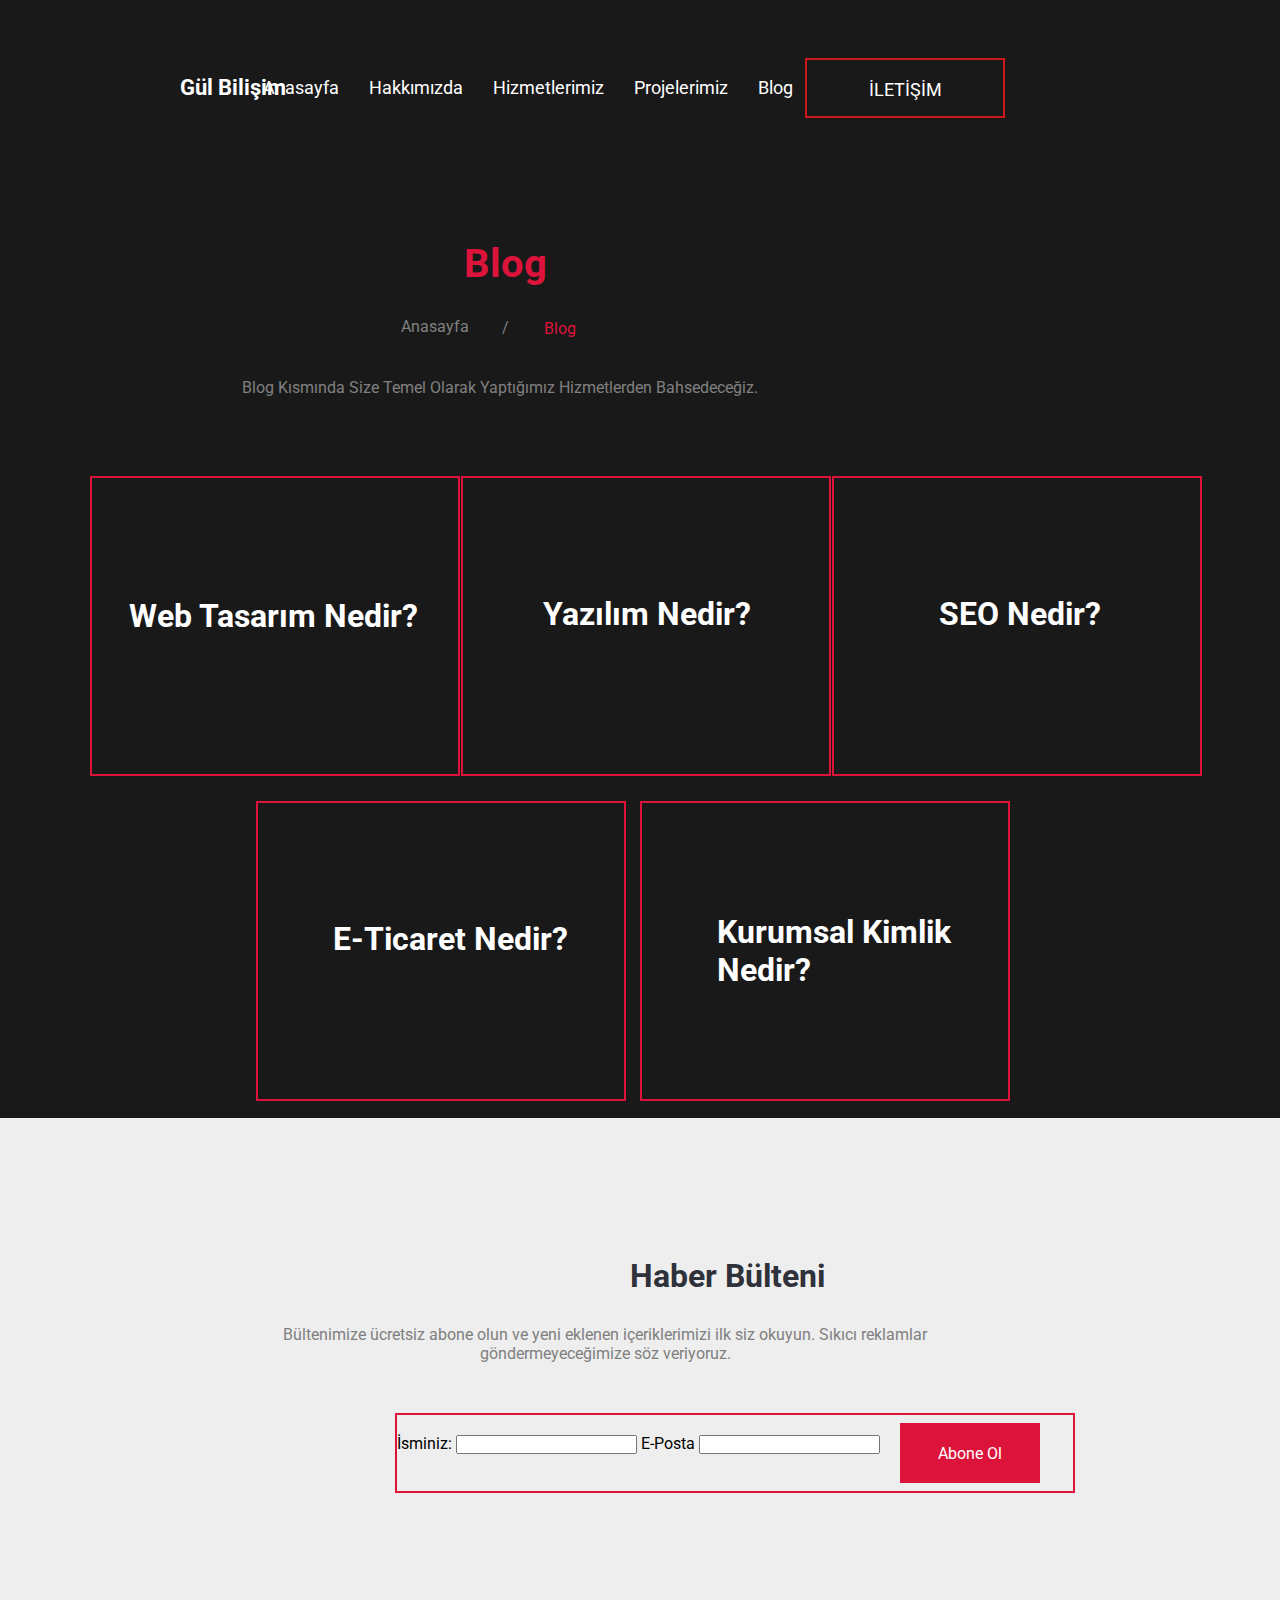
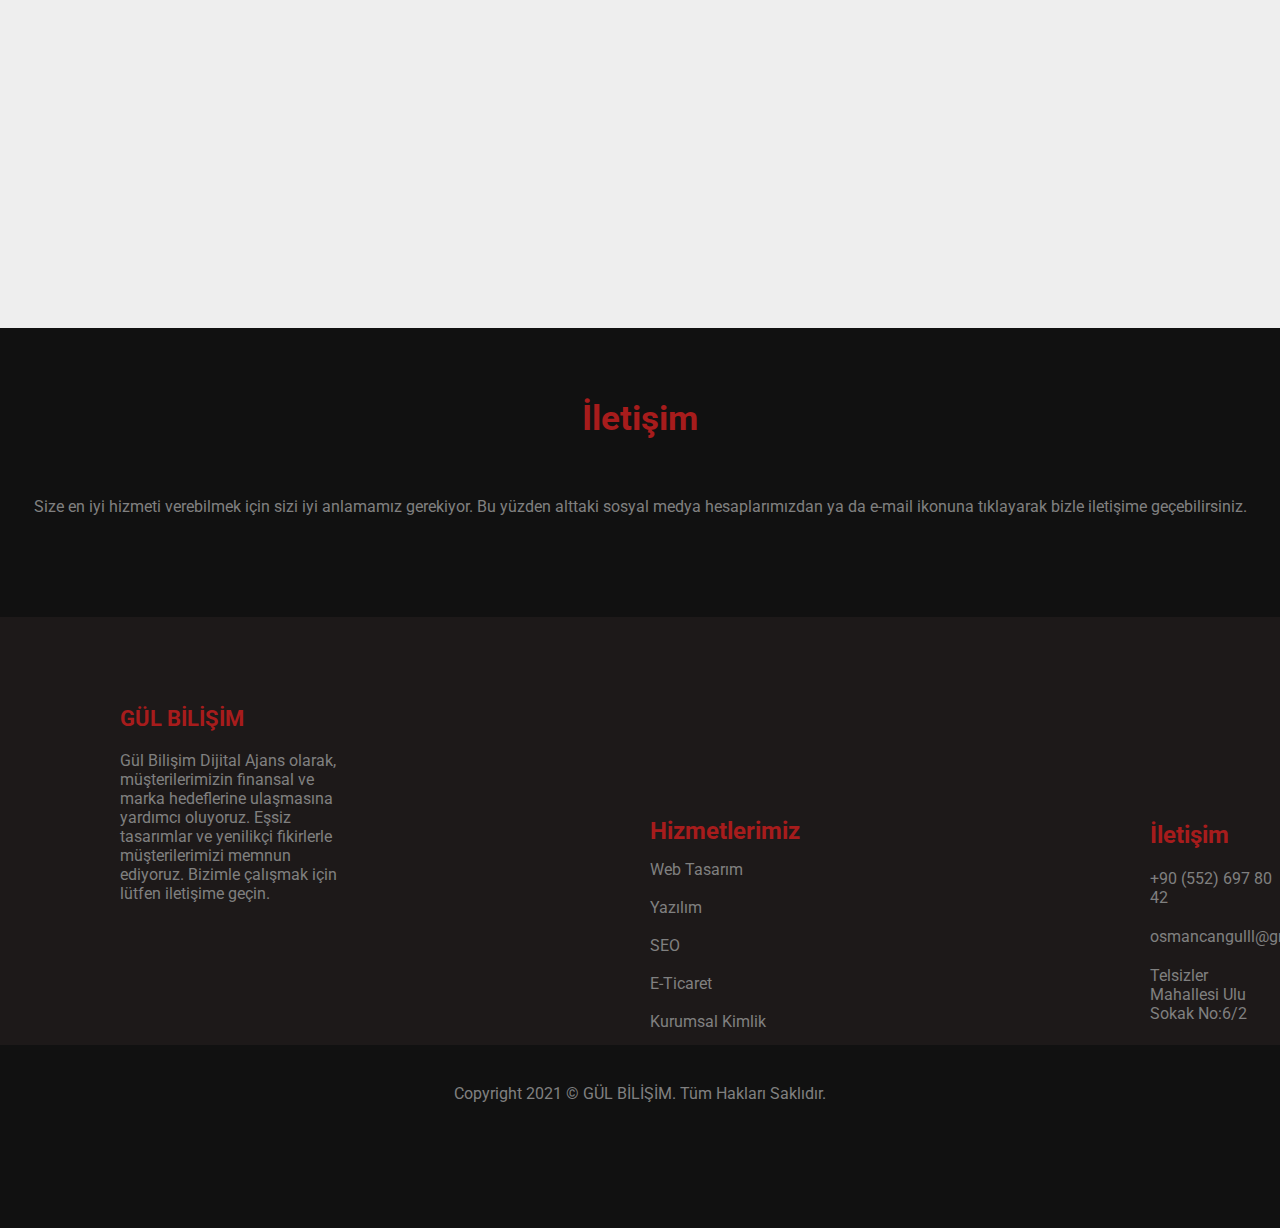
<file: blog.html>
<!DOCTYPE html>
<html>
<head>
	<meta charset="utf-8">
	<meta name="viewport" content="width=device-width, initial-scale=1">
	<title>Gül Bilişim - Blog</title>
	<link rel="stylesheet" href="blog.css">
    <link rel="stylesheet" href="https://use.fontawesome.com/releases/v5.3.1/css/all.css" integrity="sha384-mzrmE5qonljUremFsqc01SB46JvROS7bZs3IO2EmfFsd15uHvIt+Y8vEf7N7fWAU" crossorigin="anonymous">
</head>
<body>
	<div class="main">
		<div class="header">
			<div class="baslik"><a href="#">Gül Bilişim</a></div>
			<div class="menu">
				<ul>
					<li><a href="index.html">Anasayfa</a></li>
					<li><a href="hakkimizda.html">Hakkımızda</a></li>
					<li><a href="hizmetlerimiz.html">Hizmetlerimiz</a></li>
					<li><a href="projeler.html">Projelerimiz</a></li>
					<li><a href="#">Blog</a></li>
				</ul>
			</div>

			<div class="iletisim"> <br>
					<a href="#">İLETİŞİM</a>
					<h1>Blog</h1>
					<p class="p1">Anasayfa</p>
					<p class="p2">/</p>
					<p class="p3">Blog</p>
					<p class="p4">Blog Kısmında Size Temel Olarak Yaptığımız Hizmetlerden  Bahsedeceğiz.</p>
			</div>
		</div>

		<div class="content-blog">
			<div class="box1"> <br>		
				<h1><a href="#">Web Tasarım Nedir?</a></h1>
			</div>

			<div class="box2">	
				<h1><a href="#">Yazılım Nedir?</a></h1>
			</div>

			<div class="box3">
				<h1><a href="#">SEO Nedir?</a></h1>
			</div>

			<div class="box4">
				<h1><a href="#">E-Ticaret Nedir?</a></h1>
			</div>

			<div class="box5">
				<h1><a href="#">Kurumsal Kimlik Nedir?</a></h1>
			</div>
		</div>

		<div class="content-haber-bulteni"> <br>
			<h1>Haber Bülteni</h1>
			<p>Bültenimize ücretsiz abone olun ve yeni eklenen içeriklerimizi ilk siz okuyun. Sıkıcı reklamlar <br> göndermeyeceğimize söz veriyoruz.</p>
			<div class="e-posta">
				<form> <br> 
					<label for="isim">İsminiz:</label>
					<input type="text" name="isim"> 
					<label for="e-posta">E-Posta</label>
					<input type="text" name="e-posta">
				</form>
				<div class="button"> <br>
					<a href="osmancangulll@gmail.com">Abone Ol</a>
				</div>
			</div>
		</div>

		<div class="footer">
            <h1>İletişim</h1> <br> <br>
            <p>Size en iyi hizmeti verebilmek için sizi iyi anlamamız gerekiyor. Bu yüzden alttaki sosyal medya hesaplarımızdan ya da e-mail ikonuna tıklayarak bizle iletişime geçebilirsiniz.</p>
            <div class="insta">
                <a href="#" class="fab fa-instagram"></a>
            </div>
            <div class="twitter">
                <a href="#" class="fab fa-twitter"></a>
            </div>
            <div class="linkedin">
                <a href="#" class="fab fa-linkedin"></a>
            </div>      
            <div class="google">
                <a href="#" class="fab fa-google"></a>
            </div>


            <div class="box6"> <br> 
                    <h1>GÜL BİLİŞİM</h1>
                    <p>Gül Bilişim Dijital Ajans olarak, <br> müşterilerimizin finansal ve <br> marka hedeflerine ulaşmasına <br> yardımcı oluyoruz. Eşsiz <br> tasarımlar ve yenilikçi fikirlerle <br> müşterilerimizi memnun <br> ediyoruz. Bizimle çalışmak için <br> lütfen iletişime geçin.</p>
            </div>

            <div class="box7">
                <h1>Hizmetlerimiz</h1>
                <ul>
                    <li><a href="#">Web Tasarım</a></li> <br>
                    <li><a href="#">Yazılım</a></li> <br> 
                    <li><a href="#">SEO</a></li> <br>
                    <li><a href="#">E-Ticaret</a></li> <br>
                    <li><a href="#">Kurumsal Kimlik</a></li>
                </ul>
            </div>

            <div class="box8">
                <h1>İletişim</h1>
                <p class="p1">+90 (552) 697 80 42</p>
                <p class="p2">osmancangulll@gmail.com</p>
                <p class="p3">Telsizler Mahallesi Ulu Sokak No:6/2</p>
                <div class="insta">
                    <a href="#" class="fab fa-instagram"></a>
                </div>
                <div class="twitter">
                    <a href="#" class="fab fa-twitter"></a>
                </div>
                <div class="linkedin">
                    <a href="#" class="fab fa-linkedin"></a>
                </div>
                <div class="google">
                    <a href="#" class="fab fa-google"></a>
                </div>
            </div>

            <div class="box9"> <br>
                <p>Copyright 2021 © GÜL BİLİŞİM. Tüm Hakları Saklıdır.</p> 
            </div>
	</div>
</body>
</html>
</file>
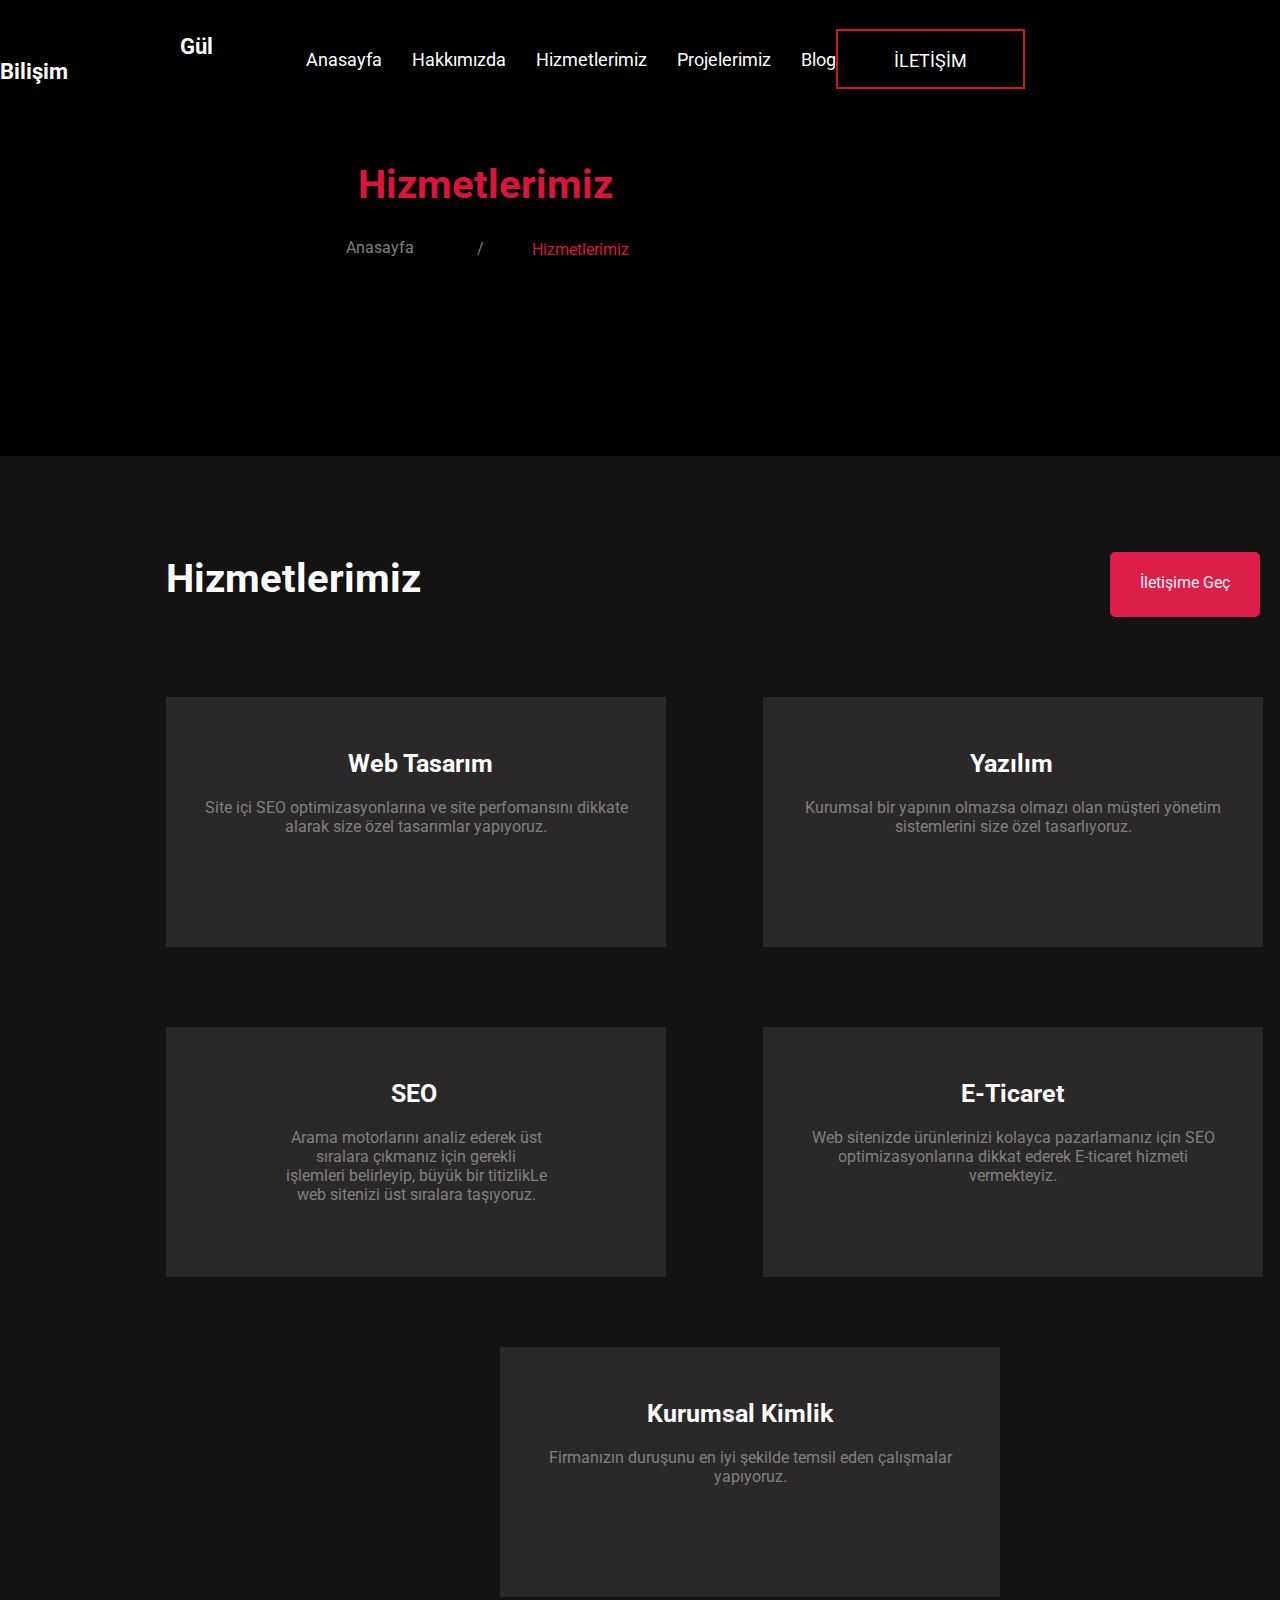
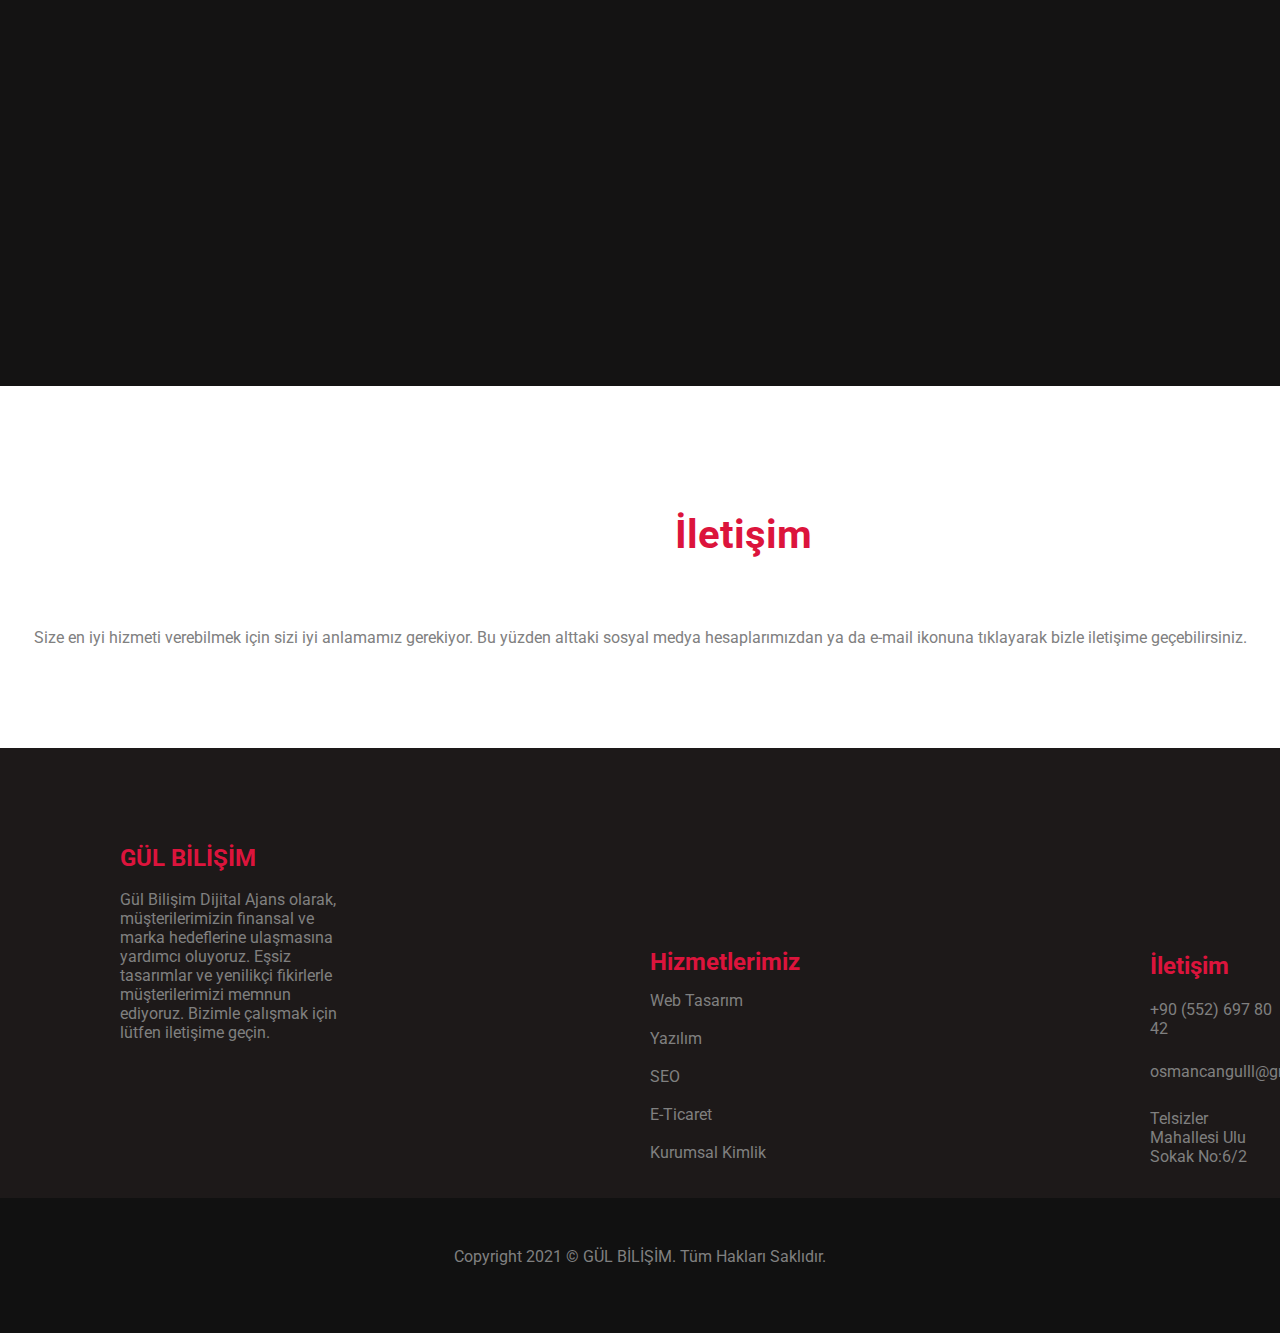
<file: hizmetlerimiz.html>
<!DOCTYPE html>
<html>
<head>
	<meta charset="UTF-8">
    <meta http-equiv="X-UA-Compatible" content="IE=edge">
    <meta name="viewport" content="width=device-width, initial-scale=1.0" >
    <title>Gül Bilişim-Hizmetler</title>
    <link rel="stylesheet" href="hizmetlerimiz.css">
    <link rel="stylesheet" href="https://use.fontawesome.com/releases/v5.3.1/css/all.css" integrity="sha384-mzrmE5qonljUremFsqc01SB46JvROS7bZs3IO2EmfFsd15uHvIt+Y8vEf7N7fWAU" crossorigin="anonymous">
</head>

<body>
	<div class="main">
		<div class="header">
			<div class="baslik"><a href="#">Gül Bilişim</a></div>
			<div class="menu">
				<ul>
					<li><a href="index.html">Anasayfa</a></li>
					<li><a href="hakkimizda.html">Hakkımızda</a></li>
					<li><a href="#">Hizmetlerimiz</a></li>
					<li><a href="projeler.html">Projelerimiz</a></li>
					<li><a href="#">Blog</a></li>
				</ul>
			</div>

			<br>

			<div class="iletisim"> <br> 
				<a href="#">İLETİŞİM</a>
				<h1>Hizmetlerimiz</h1>
				<p class="p1">Anasayfa</p>
				<p class="p2">/</p>
				<p class="p3">Hizmetlerimiz</p>
			</div>
		</div>

		<div class="content"> <br> 
			<h1>Hizmetlerimiz</h1> 
			<div class="button"> <br>
				<a href="#">İletişime Geç</a>
			</div>

			<div class="box1">
				<h1>Web Tasarım</h1>
				<p>Site içi SEO optimizasyonlarına ve site perfomansını dikkate <br> alarak size özel tasarımlar yapıyoruz.</p>
			</div>

			<div class="box2">
				<h1>Yazılım</h1>
				<p>Kurumsal bir yapının olmazsa olmazı olan müşteri yönetim <br> sistemlerini  size özel tasarlıyoruz.</p>
			</div>

			<div class="box3">
				<h1>SEO</h1>
				<p>	
					Arama motorlarını analiz ederek üst <br>
					sıralara çıkmanız için gerekli <br>
					işlemleri belirleyip, büyük bir titizlikLe <br>
					web sitenizi üst sıralara taşıyoruz.
				</p>
			</div>

			<div class="box4">
				<h1>E-Ticaret</h1>
				<p>Web sitenizde ürünlerinizi kolayca pazarlamanız için SEO <br> optimizasyonlarına dikkat ederek E-ticaret hizmeti <br> vermekteyiz.</p>
			</div>

			<div class="box5">
				<h1>Kurumsal Kimlik</h1>
				<p>Firmanızın duruşunu en iyi şekilde temsil eden çalışmalar <br> yapıyoruz.</p>
			</div>
		</div>

		<div class="footer"> <br> <br> <br> <br> <br>
            <h1>İletişim</h1>
            <p>Size en iyi hizmeti verebilmek için sizi iyi anlamamız gerekiyor. Bu yüzden alttaki sosyal medya hesaplarımızdan ya da e-mail ikonuna tıklayarak bizle iletişime geçebilirsiniz.</p>
            <div class="insta">
                <a href="#" class="fab fa-instagram"></a>
            </div>

            <div class="twitter">
                <a href="#" class="fab fa-twitter"></a>
            </div>

            <div class="linkedin">
                <a href="#" class="fab fa-linkedin"></a>
            </div>

            <div class="google">
                <a href="#" class="fab fa-google"></a>
            </div>

            <div class="box6"> <br> <br>  <br> <br>
                    <h1>GÜL BİLİŞİM</h1>
                    <p>Gül Bilişim Dijital Ajans olarak, <br> müşterilerimizin finansal ve <br> marka hedeflerine ulaşmasına <br> yardımcı oluyoruz. Eşsiz <br> tasarımlar ve yenilikçi fikirlerle <br> müşterilerimizi memnun <br> ediyoruz. Bizimle çalışmak için <br> lütfen iletişime geçin.</p>
            </div>

            <div class="box7">
                <h1>Hizmetlerimiz</h1>
                <ul>
                    <li><a href="#">Web Tasarım</a></li> <br>
                    <li><a href="#">Yazılım</a></li> <br> 
                    <li><a href="#">SEO</a></li> <br>
                    <li><a href="#">E-Ticaret</a></li> <br>
                    <li><a href="#">Kurumsal Kimlik</a></li>
                </ul>
            </div>

            <div class="box8">
                <h1>İletişim</h1>
                <p class="p1">+90 (552) 697 80 42</p>
                <p class="p2">osmancangulll@gmail.com</p>
                <p class="p3">Telsizler Mahallesi Ulu Sokak No:6/2</p>
                <div class="insta">
                    <a href="#" class="fab fa-instagram"></a>
                </div>
                <div class="twitter">
                    <a href="#" class="fab fa-twitter"></a>
                </div>
                <div class="linkedin">
                    <a href="#" class="fab fa-linkedin"></a>
                </div>
                <div class="google">
                    <a href="#" class="fab fa-google"></a>
                </div>
            </div>

            <div class="box9"> <br>
                <p>Copyright 2021 © GÜL BİLİŞİM. Tüm Hakları Saklıdır.</p> 
            </div>
        </div>

	</div>
</body>
</file>
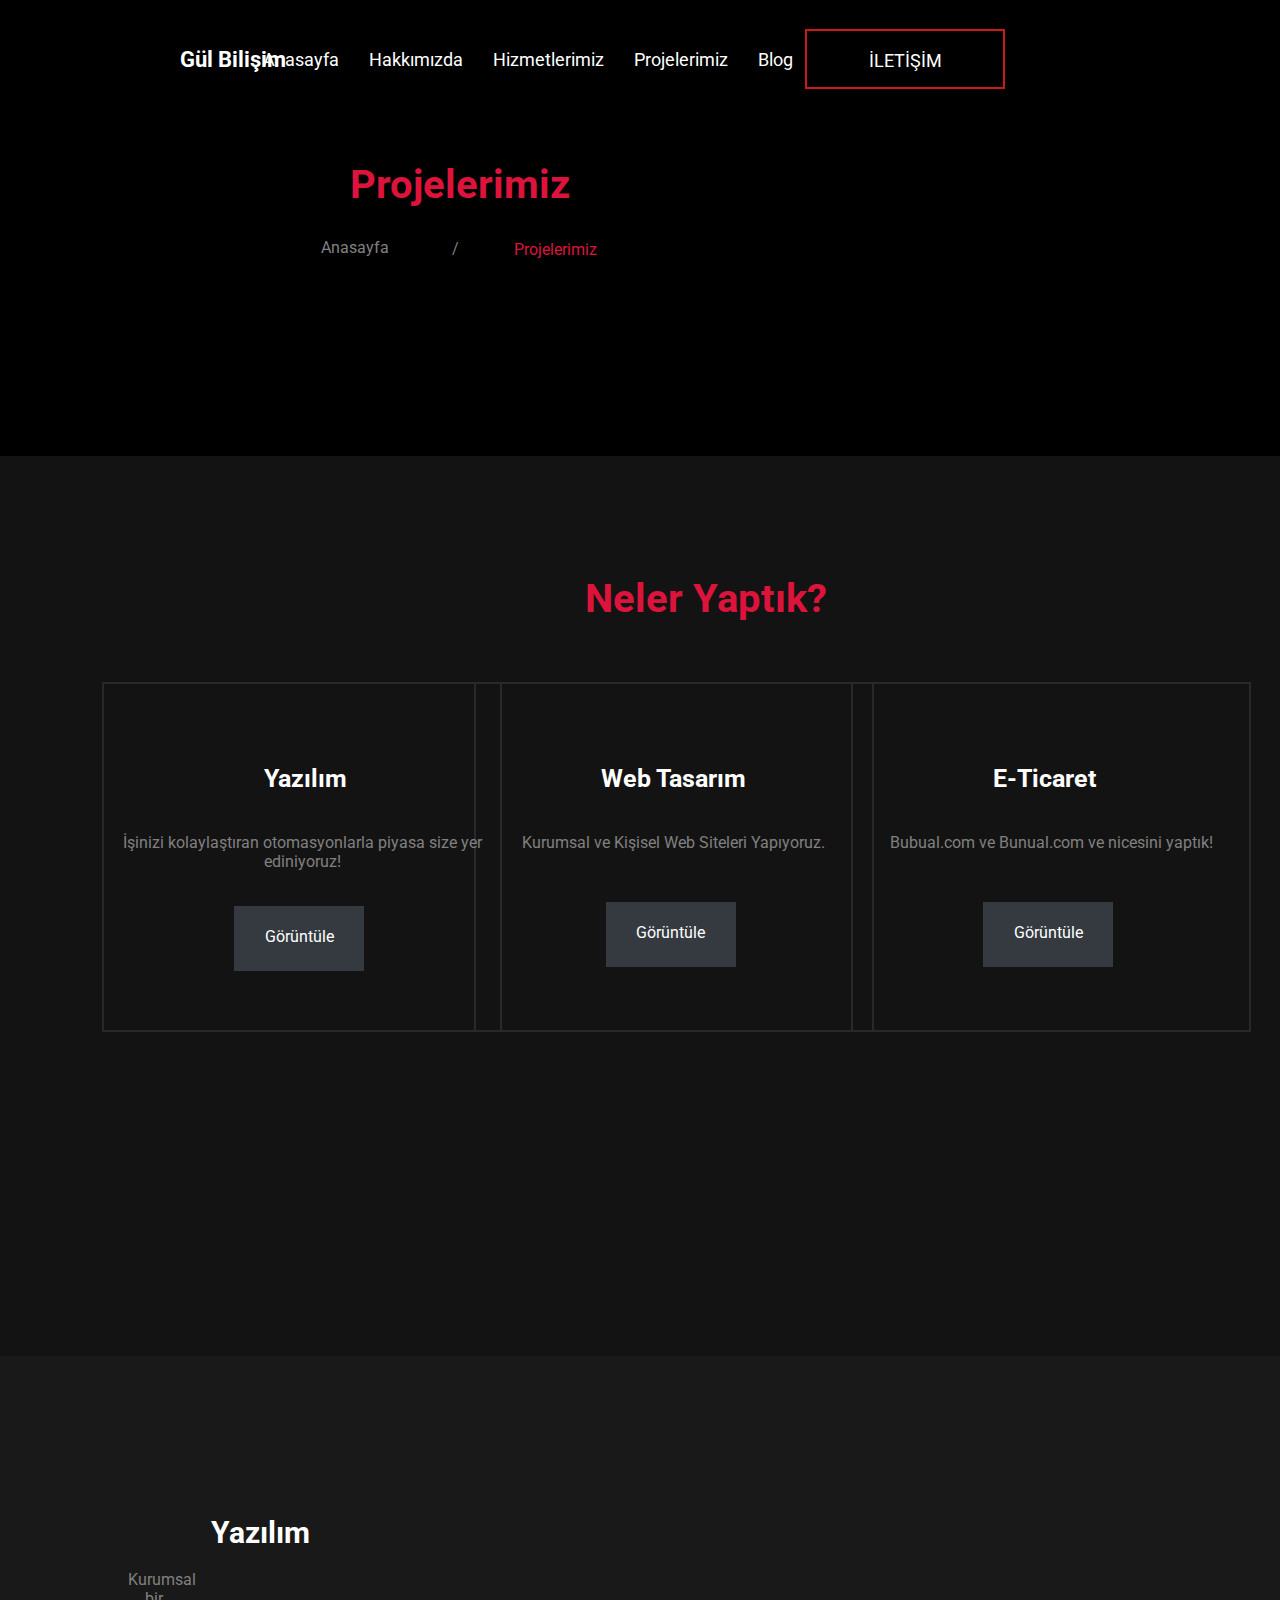
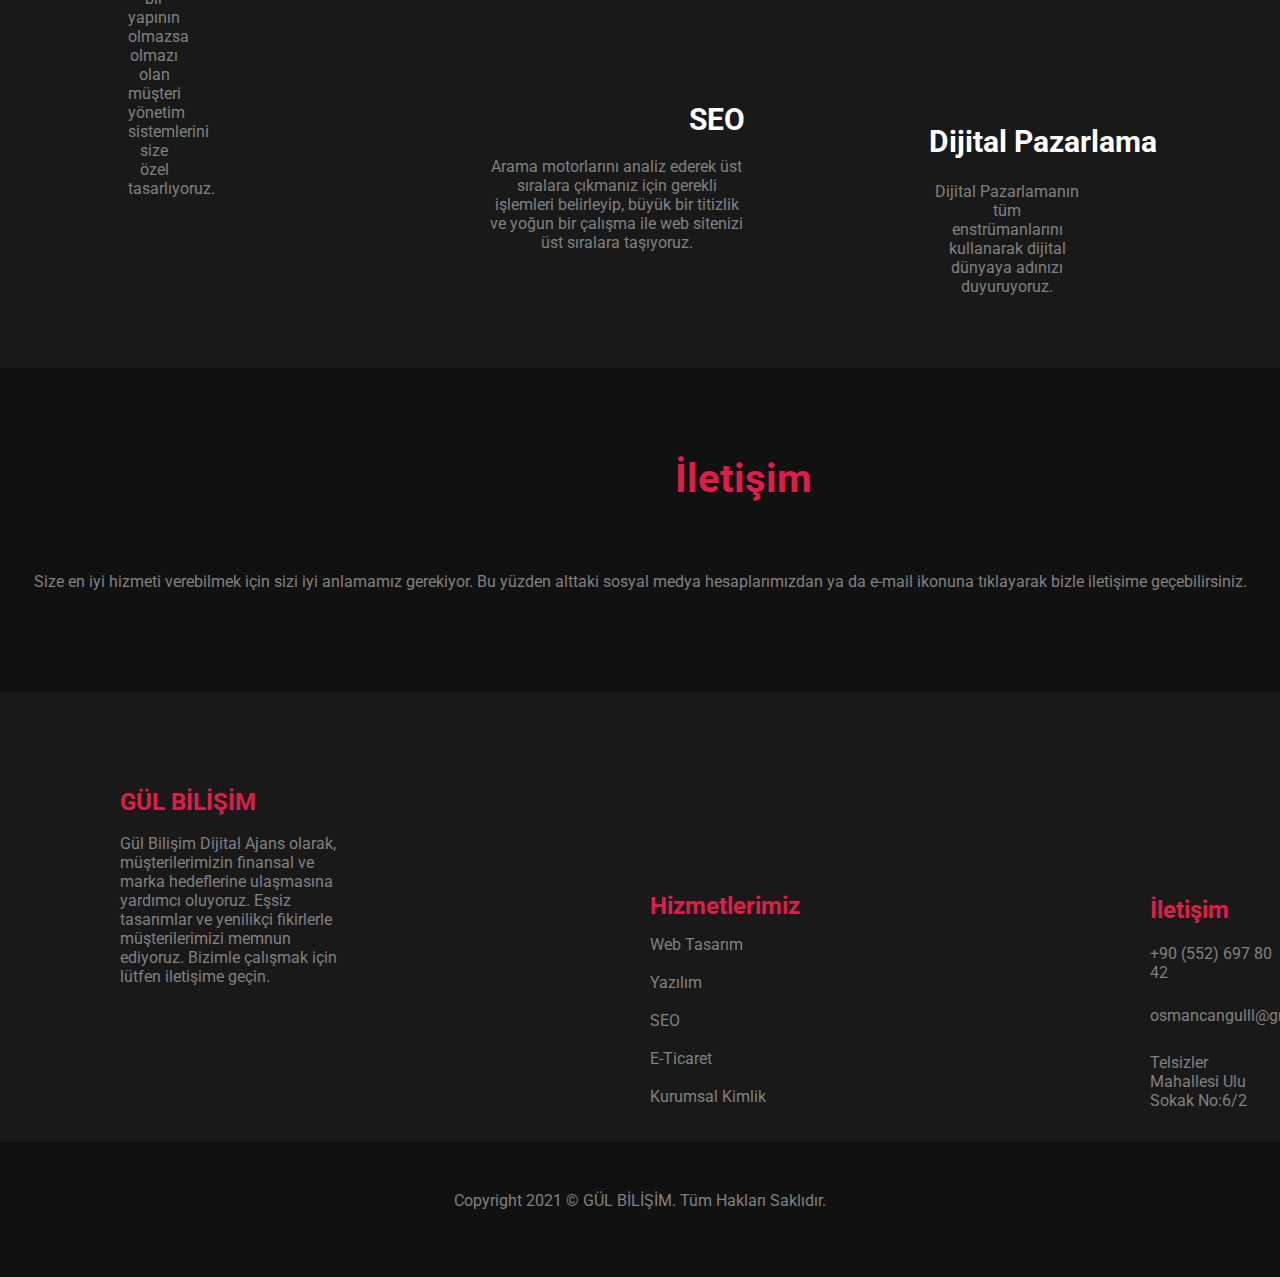
<file: projeler.html>
<!DOCTYPE html>
<html>
<head>
	<meta charset="utf-8">
	<meta name="viewport" content="width=device-width, initial-scale=1">
	<title>Gül Bilişim - Projeler</title>
	<link rel="stylesheet" href="projeler.css">
    <link rel="stylesheet" href="https://use.fontawesome.com/releases/v5.3.1/css/all.css" integrity="sha384-mzrmE5qonljUremFsqc01SB46JvROS7bZs3IO2EmfFsd15uHvIt+Y8vEf7N7fWAU" crossorigin="anonymous">
</head>
<body>
	<div class="main">
		<div class="header">
			<div class="baslik"><a href="#">Gül Bilişim</a></div>
			<div class="menu">
				<ul>
					<li><a href="index.html">Anasayfa</a></li>
					<li><a href="hakkimizda.html">Hakkımızda</a></li>
					<li><a href="hizmetlerimiz.html">Hizmetlerimiz</a></li>
					<li><a href="#">Projelerimiz</a></li>
					<li><a href="#">Blog</a></li>
				</ul>
			</div>

			<div class="iletisim"> <br>
				<a href="#">İLETİŞİM</a>
				<h1>Projelerimiz</h1>
				<p class="p1">Anasayfa</p>
				<p class="p2">/</p>
				<p class="p3">Projelerimiz</p>
			</div>
		</div>

		<div class="content-neler-yaptık"> <br>
			<h1>Neler Yaptık?</h1>

			<div class="box1">
				<h1>Yazılım</h1>
				<p>İşinizi kolaylaştıran otomasyonlarla piyasa size yer ediniyoruz!</p>	
				<div class="button_1">	<br>
					<a href="#">Görüntüle</a>
				</div>
			</div>

			<div class="box2">
				<h1>Web Tasarım</h1>
				<p>Kurumsal ve Kişisel Web Siteleri Yapıyoruz.</p>
				<div class="button_2"> <br>
					<a href="#">Görüntüle</a>
				</div>
			</div>

			<div class="box3">
				<h1>E-Ticaret</h1>
				<p>Bubual.com ve Bunual.com ve nicesini yaptık!</p>
				<div class="button_3"> <br>
					<a href="#">Görüntüle</a>
				</div>
			</div>
		</div>

		<div class="content-hizmetler">
			<div class="box4"> <br>
				<h1>Yazılım</h1>
				<p>Kurumsal bir yapının olmazsa <br> olmazı olan müşteri yönetim <br> sistemlerini  size özel tasarlıyoruz.</p>
			</div>

			<div class="box5">
				<h1>SEO</h1>
				<p>Arama motorlarını analiz ederek üst <br> sıralara çıkmanız için gerekli <br> işlemleri belirleyip, büyük bir titizlik <br> ve yoğun bir çalışma ile web sitenizi <br> üst sıralara taşıyoruz.</p>
			</div>

			<div class="box6">
				<h1>Dijital Pazarlama</h1> 
				<p>Dijital Pazarlamanın tüm <br> enstrümanlarını kullanarak dijital <br> dünyaya adınızı duyuruyoruz.</p>
			</div>
		</div>

		<div class="footer"> <br> <br> <br>
			<h1>İletişim</h1>
            <p>Size en iyi hizmeti verebilmek için sizi iyi anlamamız gerekiyor. Bu yüzden alttaki sosyal medya hesaplarımızdan ya da e-mail ikonuna tıklayarak bizle iletişime geçebilirsiniz.</p>

            <div class="insta">
            	<a href="#" class="fab fa-instagram"></a>
            </div>

            <div class="twitter">
            	<a href="#" class="fab fa-twitter"></a>
            </div>

            <div class="linkedin">
            	<a href="#" class="fab fa-linkedin"></a>
            </div>

            <div class="google">
            	<a href="#" class="fab fa-google"></a>
            </div>

            <div class="box6"> <br> <br>  <br> <br>
                    <h1>GÜL BİLİŞİM</h1>
                    <p>Gül Bilişim Dijital Ajans olarak, <br> müşterilerimizin finansal ve <br> marka hedeflerine ulaşmasına <br> yardımcı oluyoruz. Eşsiz <br> tasarımlar ve yenilikçi fikirlerle <br> müşterilerimizi memnun <br> ediyoruz. Bizimle çalışmak için <br> lütfen iletişime geçin.</p>
            </div>

            <div class="box7">
                <h1>Hizmetlerimiz</h1>
                <ul>
                    <li><a href="#">Web Tasarım</a></li> <br>
                    <li><a href="#">Yazılım</a></li> <br> 
                    <li><a href="#">SEO</a></li> <br>
                    <li><a href="#">E-Ticaret</a></li> <br>
                    <li><a href="#">Kurumsal Kimlik</a></li>
                </ul>
            </div>

            <div class="box8">
                <h1>İletişim</h1>
                <p class="p1">+90 (552) 697 80 42</p>
                <p class="p2">osmancangulll@gmail.com</p>
                <p class="p3">Telsizler Mahallesi Ulu Sokak No:6/2</p>
                <div class="insta">
                    <a href="#" class="fab fa-instagram"></a>
                </div>
                <div class="twitter">
                    <a href="#" class="fab fa-twitter"></a>
                </div>
                <div class="linkedin">
                    <a href="#" class="fab fa-linkedin"></a>
                </div>
                <div class="google">
                    <a href="#" class="fab fa-google"></a>
                </div>
            </div>

			<div class="box9"> <br>
                <p>Copyright 2021 © GÜL BİLİŞİM. Tüm Hakları Saklıdır.</p> 
            </div>
		</div>
	</div>
</body>
</html>
</file>
<file: blog.css>
@import url('https://fonts.googleapis.com/css2?family=Roboto&display=swap');

* {
	margin: 0;
	padding: 0;
	box-sizing: border-box;
	font-family: 'Roboto', sans-serif;
}

.main {
	width: 100%;
	height: 150vh;
	background-color: #191919;
}

.main .header {
	display: flex;
	justify-content: space-between;
	align-items: center;
	height: 13%;
}

.main .header .baslik a {
	color: white;
	text-decoration: none;
	font-weight: 700;
	font-size: 22px;
	margin-left: 180px;
}


.main .header .menu ul {
	list-style-type: none;
	display: flex;
	justify-content: space-between;
	column-gap: 30px;
	margin-left: -35px;
	font-size: 18px;
}

.main .header .menu ul li a {
	text-decoration: none;
	color: white;
	transition: .25s ease-in-out;
}

.main .header .menu ul li a:hover {
	color: rgb(204, 24, 24);
}

.main .header .iletisim {
	border: 2px solid rgb(204, 24, 24);
	margin-right: 275px;
	width: 200px;
	text-align: center;
	height: 60px;
	transition: .25s ease-in-out;
}

.main .header .iletisim a {
	text-decoration: none;
	color: white;
	font-size: 18px;
}

.main .header .iletisim:hover {
	background-color: rgb(204, 24, 24);
}


.main .header .iletisim h1 {
	color: crimson;
	margin-top: 140px;
	margin-left: -800px;
	font-size: 40px;

}


.main .header .iletisim .p1 {
	color: gray;
	margin-left: -940px;
	margin-top: 30px;
}

.main .header .iletisim .p2 {
	color: gray;
	margin-left: -800px;
	margin-top: -18px;
}

.main .header .iletisim .p3 {
	color: crimson;
	margin-top: -18px;
	margin-left: -690px;
}


.main .header .iletisim .p4 {
	margin-left: -810px;
	margin-top: 40px;
	color: gray;
} 

.main .content-blog .box1 {
	border: 2px solid crimson;
	width: 370px;
	height: 300px;
	margin-top: 300px;
	margin-left: 7%;	
}

.main .content-blog .box2 {
	border: 2px solid crimson;
	width: 370px;
	height: 300px;
	margin-top: -300px;
	margin-left: 36%;

}

.main .content-blog .box3 {
	border: 2px solid crimson;
	width: 370px;
	height: 300px;
	margin-top: -300px;
	margin-left: 65%;
}

.main .content-blog .box4 {
	border: 2px solid crimson;
	width: 370px;
	height: 300px;
	margin-top:  25px;
	margin-left: 20%;
}

.main .content-blog .box5 {
	border: 2px solid crimson;
	width: 370px;
	height: 300px;
	margin-top: -300px;
	margin-left: 50%;
}

.main .content-blog .box1 h1  {
	margin-left: 37px;
	margin-top:  100px;
	transition: .25s ease-in-out;
}

.main .content-blog .box1 h1 a {
	text-decoration: none;
	color: white;

}

.main .content-blog .box1:hover {
	background-color: crimson;
}


.main .content-blog .box2 h1 {
	margin-left: 80px;
	margin-top: 117px;
	transition: .25s ease-in-out;
}

.main .content-blog .box2 h1 a {
	text-decoration: none;
	color: white;
}

.main .content-blog .box2:hover {
	background-color: crimson;
}


.main .content-blog .box3 h1 {
	margin-left: 105px;
	margin-top: 117px;
	transition: .25s ease-in-out;
}

.main .content-blog .box3 h1 a {
	text-decoration: none;
	color: white;
}

.main .content-blog .box3:hover {
	background-color: crimson;
}

.main .content-blog .box4 h1 {
	margin-left: 75px;
	margin-top: 117px;
	transition: .25s ease-in-out;
}

.main .content-blog .box4 h1 a {
	text-decoration: none;
	color: white;
}

.main .content-blog .box4:hover {
	background-color: crimson;
}

.main .content-blog .box5 h1 {
	margin-left: 75px;
	margin-top: 110px;
	transition: .25s ease-in-out;
}

.main .content-blog .box5 h1 a {
	text-decoration: none;
	color: white;
}

.main .content-blog .box5:hover {
	background-color: crimson;
}

.main .content-haber-bulteni {
	width: 100%;
	height: 90vh;
	margin-top: 17px;
	background-color: #eeeeee;
}

.main .content-haber-bulteni h1 {
	color: #2F323A;
	margin-left: 630px;
	margin-top: 120px;
}


.main .content-haber-bulteni p {
	color: gray;
	text-align: center;
	margin-left: -70px;
	margin-top: 30px;
}

.main .content-haber-bulteni form  {
	border: 2px solid crimson;
	margin-top: 50px;
	width: 680px;
	height: 80px;
	margin-bottom: 20px;
	margin-left: 395px;
}


.main .content-haber-bulteni .button {
	border: 2px solid crimson;
	width: 140px;
	text-align: center;
	height: 60px;
	background-color: crimson;
	margin-left: 900px;
	margin-top: -90px;
	transition: .25s ease-in-out;
}

.main .content-haber-bulteni .button a {
	color: white;
	text-decoration: none;
	margin-top: 10px;
}

.main .content-haber-bulteni .button:hover {
	background-color: #191919;
}

.main .content-haber-bulteni .button a:hover {
	color: crimson;
	
}


.footer {
    width: 100%;
    height: 100vh;
    margin: auto;
    background-color: #111111;
    display: inline-block;
}

.footer h1 {
    text-align: center;
    color:rgb(167, 28, 28) ;
    font-size: 35px;
    margin-top: 70px;
}

.footer p {
    color: gray;
    text-align: center;
    margin-top: 20px;
}

.footer .insta a {
    text-decoration: none;
    color: gray;
    font-size: 25px;
    margin-top: 80px;
    margin-left: 600px;
}

.footer .twitter  {
    margin-left: 700px;
    margin-top: -28px;
}

.footer .twitter a {
    text-decoration: none;
    color: gray;
    font-size: 25px;
}


.footer .linkedin {
    margin-left: 800px;
    margin-top: -25px;
}

.footer .linkedin a {
    text-decoration: none;
    color: gray;
    font-size: 25px;
}

.footer .google {
    margin-left: 900px;
    margin-top: -25px;
}

.footer .google a {
    text-decoration: none;
    color: gray;
    font-size: 25px;

}

.footer .box6  {
    width: 100%;
    height: 60vh;
    margin-right: 700px;  
    margin-top: 100px;  
    background-color: #1d1919;
}

.footer .box6 h1 {
    text-align: left;
    margin-left: 120px;
    font-size: 22px;
}

.footer .box6 p {
    text-align: left;  
    margin-left: 120px;
}

.footer .box7 h1 {
    text-align: left;
    margin-left:650px;
    font-size: 24px;
    margin-top: -340px;
}

.footer .box7 ul {
    margin-left: 650px;
    margin-top: 15px;
    list-style: none;
}

.footer .box7 ul li a {
    text-decoration: none;
    color: gray;
    transition: .25s ease-in-out;
}

.footer .box7 ul li a:hover {
    color: crimson;

}


.footer .box8 h1 {
    text-align: left;
    margin-left:1150px;
    font-size: 24px;
    margin-top: -210px;
}

.footer .box8 p {
    text-align: left;
    margin-left: 1150px;
}

.footer .box8 .insta {
    margin-left: 550px;
    margin-top: -60px;
    transition: .25s ease-in-out;
}

.footer .box8 .insta a:hover {
	color: crimson;
}

.footer .box8 .twitter {
    margin-left: 1210px;
    margin-top: -27px;
}

.footer .box8 .twitter a:hover {
	color: crimson;
}

.footer .box8 .linkedin {
    margin-left: 1280px;
    margin-top: -27px;
}

.footer .box8 .linkedin a:hover {
	color: crimson;
}

.footer .box8 .google {
    margin-left: 1340px;
    margin-top: -27px;
}

.footer .box8 .google a:hover {
	color: crimson;
} 

.footer .box9 {
    width: 100%;
    height: 15vh;
    margin-top: 80px;
    background-color: #111111;
    display: inline-block;
}
</file>
<file: hizmetlerimiz.css>
@import url('https://fonts.googleapis.com/css2?family=Roboto&display=swap');
* {
    margin: 0;
    padding: 0;
    box-sizing: border-box;
    font-family: 'Roboto', sans-serif;
}

.main {
    width: 100%;
    height: 60vh;
    background-color: black;
}

.header {
    display: flex;
    justify-content: space-between;
    align-items: center;
    height: 22%;
}

.header .baslik a {
    color: white;
    text-decoration: none;
    font-weight: 700;
    font-size: 22px;
    margin-left: 180px;
}

.header ul {
    list-style-type: none;
    display: flex;
    column-gap: 30px;
    margin-left: 35px;
    font-size: 18px;
}

.header ul li a {
    color: white;
    text-decoration: none;
    transition:  .25s ease-in-out
}

.header ul li a:hover {
    color: rgb(204, 24, 24);
}

.header  .iletisim  {
    border: 2px solid rgb(204, 24, 24);
    margin-right: 255px;
    width: 200px;
    text-align: center;
    height: 60px;
    transition: .25s ease-in-out;
}

.header .iletisim a {
    text-decoration: none;
    color: white;
    font-size: 18px;
}

.header .iletisim:hover {
    background-color: rgb(204, 24, 24);
}   

.header .iletisim h1 {
    color: crimson;
    margin-top: 90px;
    margin-left: -890px;
    font-size: 40px;
}

.header .iletisim .p1 {
    color: gray;
    margin-left: -1100px;
    margin-top: 30px;
}

.header .iletisim .p2 {
    color: gray;
    margin-left: -900px;
    margin-top: -18px;
}


.header .iletisim .p3 {
    color: crimson;
    margin-top: -18px;
    margin-left: -700px;
}


.content {
    width: 100%;
    height: 170vh;
    background-color: #141313;
    margin-top: 337px;

}

.content h1 {
    color: white;
    font-size: 40px;
    margin-top: 80px;
    margin-left: 13%;
}

.content .button {
    border: 2px solid #DD1E4B;
    background-color: #DD1E4B;  
    width: 150px;
    height: 65px;
    border-radius: 5px;
    text-align: center;   
    margin-left: 1110px;
    margin-top: -50px;    
    transition: .25s;

}


.content .button a {
    text-decoration: none;
    color: #F5F5F5;
    transition: .25s;
}

.content .box1 {
    background-color: rgb(42, 40, 40);
    border: 2px solid rgb(42, 40, 40);
    width: 500px;
    height: 250px;
    margin-top: 80px;
    margin-left: 13%;
}


.content .box1 h1 {
    font-size: 25px;
    margin-left: 180px;
    margin-top: 50px;
}

.content .box1 p {
    text-align: center;
    margin-top: 20px;
    color: gray;
}

.content .box2 {
    background-color: rgb(42, 40, 40);
    border: 2px solid rgb(42, 40, 40);
    width: 500px;
    height: 250px;
    margin-top: -250px;
    margin-left: 763px;
}

.content .box2 h1 {
    font-size: 25px;
    margin-left: 205px;
    margin-top: 50px;
}

.content .box2 p {
    text-align: center;
    margin-top: 20px;
    color: gray;

}


.content .box3 {
    background-color: rgb(42, 40, 40);
    border: 2px solid rgb(42, 40, 40);
    width: 500px;
    height: 250px;
    margin-top: 80px;
    margin-left: 13%;
}

.content .box3 h1 {
    font-size: 25px;
    margin-left: 223px;
    margin-top: 50px;
}

.content .box3 p {
    text-align: center;
    margin-top: 20px;
    color: gray;
}

.content .box4 {
    background-color: rgb(42, 40, 40);
    border: 2px solid rgb(42, 40, 40);
    width: 500px;
    height: 250px;
    margin-top: -250px;
    margin-left: 763px;

}

.content .box4 h1 {
    font-size: 25px;
    margin-left: 196px;
    margin-top: 50px;
}

.content .box4 p {
    text-align: center;
    margin-top: 20px;
    color: gray;
}

.content .box5 {
    background-color: rgb(42, 40, 40);
    border: 2px solid rgb(42, 40, 40);
    width: 500px;
    height: 250px;
    margin-top: 70px;
    margin-left: 500px;
}

.content .box5 h1 {
    font-size: 25px;
    margin-left: 145px;
    margin-top: 50px;
}

.content .box5 p {
    text-align: center;
    margin-top: 20px;
    color: gray;

}

.footer {
    width: 100%;
    height: 80vh;
    margin: auto;   
    background-color: white;
}

.footer h1 {
    color: crimson;
    margin-left: 675px;
    margin-top: 30px;
    font-size: 2.5rem;
}

.footer p {
    color: gray;
    text-align: center;
    margin-top: 70px;
}

.footer .insta a {
    text-decoration: none;
    color: gray;
    font-size: 25px;
    margin-top: 80px;
    margin-left: 600px;
    transition: .25s;
}

.footer .insta a:hover {
    color: crimson;
}

.footer .twitter  {
    margin-left: 700px;
    margin-top: -28px;
}

.footer .twitter a {
    text-decoration: none;
    color: gray;
    font-size: 25px;
    transition: .25s;
}

.footer .twitter a:hover {
    color: crimson;
}


.footer .linkedin {
    margin-left: 800px;
    margin-top: -25px;
}

.footer .linkedin a {
    text-decoration: none;
    color: gray;
    font-size: 25px;
    transition: .25s;
}

.footer .linkedin a:hover {
    color: crimson;
}

.footer .google {
    margin-left: 900px;
    margin-top: -25px;
}

.footer .google a {
    text-decoration: none;
    color: gray;
    font-size: 25px;
    transition: .25s;

}

footer .google a:hover {
    color: crimson;
}

.footer .box6  {
    width: 100%;
    height: 60vh;
    margin-right: 700px;  
    margin-top: 100px;  
    background-color: #1d1919;
}

.footer .box6 h1 {
    text-align: left;
    font-size: 24px;
    margin-left: 120px;
    margin-top: 20px;
}


.footer .box6 p {
    text-align: left;  
    margin-left: 120px;
    margin-top: 18px;
}

.footer .box7 h1 {
    text-align: left;
    margin-left:650px;
    font-size: 24px;
    margin-top: -340px;
}

.footer .box7 ul {
    margin-left: 650px;
    margin-top: 15px;
    list-style: none;
}

.footer .box7 ul li a {
    text-decoration: none;
    color: gray;
    transition: .25s ease-in-out;
}

.footer .box7 ul li a:hover {
    color: crimson;

}


.footer .box8 h1 {
    text-align: left;
    margin-left:1150px;
    font-size: 24px;
    margin-top: -210px;
}

.footer .box8 .p1 {
    text-align: left;
    margin-left: 1150px;
    margin-top: 20px;
    transition: .25s;
}

.footer .box8 .p1:hover {
    color: crimson;
}

.footer .box8 .p2 {
    text-align: left;
    margin-left: 1150px;
    margin-top: 24px;
    transition: .25s;
}

.footer .box8 .p2:hover {
    color: crimson;
}

.footer .box8 .p3 {
    text-align: left;
    margin-left: 1150px;
    margin-top: 28px;
    transition: .25s ;
}

.footer .box8 .p3:hover {
    color: crimson;
}


.footer .box8 .insta {
    margin-left: 550px;
    margin-top: -50px;
    transition: .25s;
}

.footer .box8 .insta a:hover {
    color: crimson;
}


.footer .box8 .twitter {
    margin-left: 1210px;
    margin-top: -27px;
    transition: .25s;
}

.footer .box8 .twitter a:hover {
    color: crimson;
} 

.footer .box8 .linkedin {
    margin-left: 1280px;
    margin-top: -27px;
    transition: .25s;
}

.footer .box8 .linkedin a:hover {
    color: crimson;
}

.footer .box8 .google {
    margin-left: 1340px;
    margin-top: -27px;
    transition: .25s;
} 

.footer .box8 .google a:hover {
    color: crimson;
}

.footer .box9 {
    width: 100%;
    height: 15vh;
    margin-top: 80px;
    background-color: #111111;
    display: inline-block;
}


.footer .box9 p {
    margin-top: 30px;

}
</file>
<file: projeler.css>
@import url('https://fonts.googleapis.com/css2?family=Roboto&display=swap');

* {
	margin: 0;
	padding: 0;
	box-sizing: border-box;
	font-family: 'Roboto', sans-serif;
}

.main {
	width: 100%;
	height: 60vh;
	background-color: black;
}

.main .header {
	display: flex;
	justify-content: space-between;
	align-items: center;
	height: 22%;
}

.main .header .baslik a {
	text-decoration: none;
	color: white;
	font-weight: 700;
	font-size: 22px;
	margin-left: 180px;
}


.main .header .menu ul {
	list-style-type: none;
	display: flex;
	justify-content: space-between;
	column-gap: 30px;
	margin-left: -35px;
	font-size: 18px;
}

.main .header .menu ul li a {
	text-decoration: none;
	color: white;
	transition: .25s ease-in-out;	
}

.main .header .menu ul li a:hover {
	color: rgb(204, 24, 24);
}

.main .header > .iletisim {
	border: 2px solid rgb(204, 24, 24);
	margin-right: 275px;
	width: 200px;
    text-align: center;
    height: 60px;
    transition: .25s ease-in-out;
}

.main .header > .iletisim a {
	text-decoration: none;
	color: white;
	font-size: 18px;

}

.main .header > .iletisim:hover {
	background-color: rgb(204, 24, 24);
}


.main .header > .iletisim h1 {
	color: crimson;
	margin-top: 90px;
	margin-left: -890px;
	font-size: 40px;
}

.main .header .iletisim .p1 {
    color: gray;
    margin-left: -1100px;
    margin-top: 30px;
}

.main .header .iletisim .p2 {
    color: gray;
    margin-left: -900px;
    margin-top: -18px;
}


.main .header .iletisim .p3 {
    color: crimson;
    margin-top: -18px;
    margin-left: -700px;
}

.content-neler-yaptık {
    width: 100%;
    height: 100vh;
    background-color: #141313;
    margin-top: 337px;

}

.content-neler-yaptık h1 {
	color: crimson;
	font-size: 40px;
	margin-left: 585px;
	margin-top: 100px;
}

.content-neler-yaptık .box1 {
	border: 2px solid rgb(42, 40, 40);
	width: 400px;
	height: 350px;
	margin-left: 8%;
	margin-top: 60px;
	transition: .25s ease-in-out;
}

.content-neler-yaptık .box1:hover {
	background-color: rgb(167, 28, 28);
}

.content-neler-yaptık .box1 h1 {
	margin-left: 160px;	
	margin-top: 80px;
	font-size: 25px;
	color: white;	
}

.content-neler-yaptık .box1 p {
	text-align: center;
	color: gray;
	margin-top: 40px;
}

.content-neler-yaptık .box1 .button_1 {
	border: 2px solid #343A40;
	text-decoration: none;
	width: 130px;
	height: 65px;
	margin-top: 35px;
	margin-left: 130px;
	text-align: center;
	background-color: #343A40;
	transition: .25s ease-in-out;
}

.content-neler-yaptık .box1 .button_1 a  {
	text-decoration: none;
	color: white;
}

.content-neler-yaptık .box1 .button_1:hover {
	background-color: gray;
}


.content-neler-yaptık .box2 {
	border: 2px solid rgb(42, 40, 40);
	width: 400px;
	height: 350px;
	margin-left: 37%;
	margin-top: -350px;
	transition: .25s ease-in-out;
}

.content-neler-yaptık .box2:hover {
	background-color: rgb(167, 28, 28);
}


.content-neler-yaptık .box2 h1 {
	margin-left: 125px;	
	margin-top: 80px;
	font-size: 25px;
	color: white;	
}

.content-neler-yaptık .box2 p {
	text-align: center;
	color: gray;
	margin-top: 40px;
}

.content-neler-yaptık .box2 .button_2 {
	border: 2px solid #343A40;
	text-decoration: none;
	width: 130px;
	height: 65px;
	margin-top: 50px;
	margin-left: 130px;
	text-align: center;
	background-color: #343A40;
	transition: .25s ease-in-out;
}

.content-neler-yaptık .box2 .button_2 a {
	text-decoration: none;
	color: white;
}

.content-neler-yaptık .box2 .button_2:hover {
	background-color: gray;
}

.content-neler-yaptık .box3 {
	border: 2px solid rgb(42, 40, 40);
	width: 400px;
	height: 350px;
	margin-left: 66.5%;
	margin-top: -350px;
	transition: .25s ease-in-out;
}

.content-neler-yaptık .box3 h1 {
	margin-left: 140px;	
	margin-top: 80px;
	font-size: 25px;
	color: white;	
}

.content-neler-yaptık .box3 p {
	text-align: center;
	color: gray;
	margin-top: 40px;
}

.content-neler-yaptık .box3:hover {
	background-color: rgb(167, 28, 28);
}

.content-neler-yaptık .box3 .button_3 {
	border: 2px solid #343A40;
	text-decoration: none;
	width: 130px;
	height: 65px;
	margin-top: 50px;
	margin-left: 130px;
	text-align: center;
	background-color: #343A40;
	transition: .25s ease-in-out;
}

.content-neler-yaptık .box3 .button_3 a {
	text-decoration: none;
	color: white;
}

.content-neler-yaptık .box3 .button_3:hover {
	background-color: gray;
}


.content-hizmetler {
    width: 100%;
    height: 68vh;
    background-color: #191919;

}

.content-hizmetler .box4 {
	margin-left: 10%;	
}

.content-hizmetler .box4 h1 {
	color: white;
	font-size: 30px;
	margin-left: 83px;
	margin-top: 140px;
}

.content-hizmetler .box4 p {
	text-align: center;
	margin-right: 1100px;
	margin-top: 20px;
	color: gray;
}


.content-hizmetler .box5 {
	margin-left: 12%;
	margin-top: -7.5%;
}

.content-hizmetler .box5 h1 {
	color: white;
	font-size: 30px;
	margin-left: 535px;
}

.content-hizmetler .box5 p {
	text-align: center;
	margin-right: 200px;
	margin-top: 20px;
	color: gray;
}

.content-hizmetler .box6 {
	margin-left: 73%;
	margin-top: -10%;
}


.content-hizmetler .box6 h1 {
	color: white;
	font-size: 30px;
	margin-left: -5px;
}

.content-hizmetler .box6 p {
	text-align: center;
	margin-right: 200px;
	margin-top: 23px;
	color: gray;
}

.footer {
    width: 100%;
    height: 80vh;
    margin: auto;   
    background-color: #111111;
}

.footer h1 {
	color: #dd1e4b;
	margin-left: 675px;
    margin-top: 30px;
    font-size: 2.5rem;
}

.footer p {
	color: gray;
    text-align: center;
    margin-top: 70px;
}

.footer .insta a {
    text-decoration: none;
    color: gray;
    font-size: 25px;
    margin-top: 80px;
    margin-left: 600px;
    transition: .25s;
}

.footer .insta a:hover {
    color: crimson;
}

.footer .twitter  {
    margin-left: 700px;
    margin-top: -28px;
}

.footer .twitter a {
    text-decoration: none;
    color: gray;
    font-size: 25px;
    transition: .25s;
}

.footer .twitter a:hover {
    color: crimson;
}


.footer .linkedin {
    margin-left: 800px;
    margin-top: -25px;
}

.footer .linkedin a {
    text-decoration: none;
    color: gray;
    font-size: 25px;
    transition: .25s;
}

.footer .linkedin a:hover {
    color: crimson;
}

.footer .google {
    margin-left: 900px;
    margin-top: -25px;
}

.footer .google a {
    text-decoration: none;
    color: gray;
    font-size: 25px;
    transition: .25s;

}

footer .google a:hover {
    color: crimson;
}

.footer .box6  {
    width: 100%;
    height: 60vh;
    margin-right: 700px;  
    margin-top: 100px;  
    background-color: #191919;
}

.footer .box6 h1 {
    text-align: left;
    font-size: 24px;
    margin-left: 120px;
    margin-top: 20px;
}


.footer .box6 p {
    text-align: left;  
    margin-left: 120px;
    margin-top: 18px;
}

.footer .box7 h1 {
    text-align: left;
    margin-left:650px;
    font-size: 24px;
    margin-top: -340px;
}

.footer .box7 ul {
    margin-left: 650px;
    margin-top: 15px;
    list-style: none;
}

.footer .box7 ul li a {
    text-decoration: none;
    color: gray;
    transition: .25s ease-in-out;
}

.footer .box7 ul li a:hover {
    color: crimson;

}


.footer .box8 h1 {
    text-align: left;
    margin-left:1150px;
    font-size: 24px;
    margin-top: -210px;
}

.footer .box8 .p1 {
    text-align: left;
    margin-left: 1150px;
    margin-top: 20px;
    transition: .25s;
}

.footer .box8 .p1:hover {
    color: crimson;
}

.footer .box8 .p2 {
    text-align: left;
    margin-left: 1150px;
    margin-top: 24px;
    transition: .25s;
}

.footer .box8 .p2:hover {
    color: crimson;
}

.footer .box8 .p3 {
    text-align: left;
    margin-left: 1150px;
    margin-top: 28px;
    transition: .25s ;
}

.footer .box8 .p3:hover {
    color: crimson;
}


.footer .box8 .insta {
    margin-left: 550px;
    margin-top: -50px;
    transition: .25s;
}

.footer .box8 .insta a:hover {
    color: crimson;
}


.footer .box8 .twitter {
    margin-left: 1210px;
    margin-top: -27px;
    transition: .25s;
}

.footer .box8 .twitter a:hover {
    color: crimson;
} 

.footer .box8 .linkedin {
    margin-left: 1280px;
    margin-top: -27px;
    transition: .25s;
}

.footer .box8 .linkedin a:hover {
    color: crimson;
}

.footer .box8 .google {
    margin-left: 1340px;
    margin-top: -27px;
    transition: .25s;
} 

.footer .box8 .google a:hover {
    color: crimson;
}

.footer .box9 {
    width: 100%;
    height: 15vh;
    margin-top: 80px;
    background-color: #111111;
    display: inline-block;
}


.footer .box9 p {
    margin-top: 30px;

}
</file>
